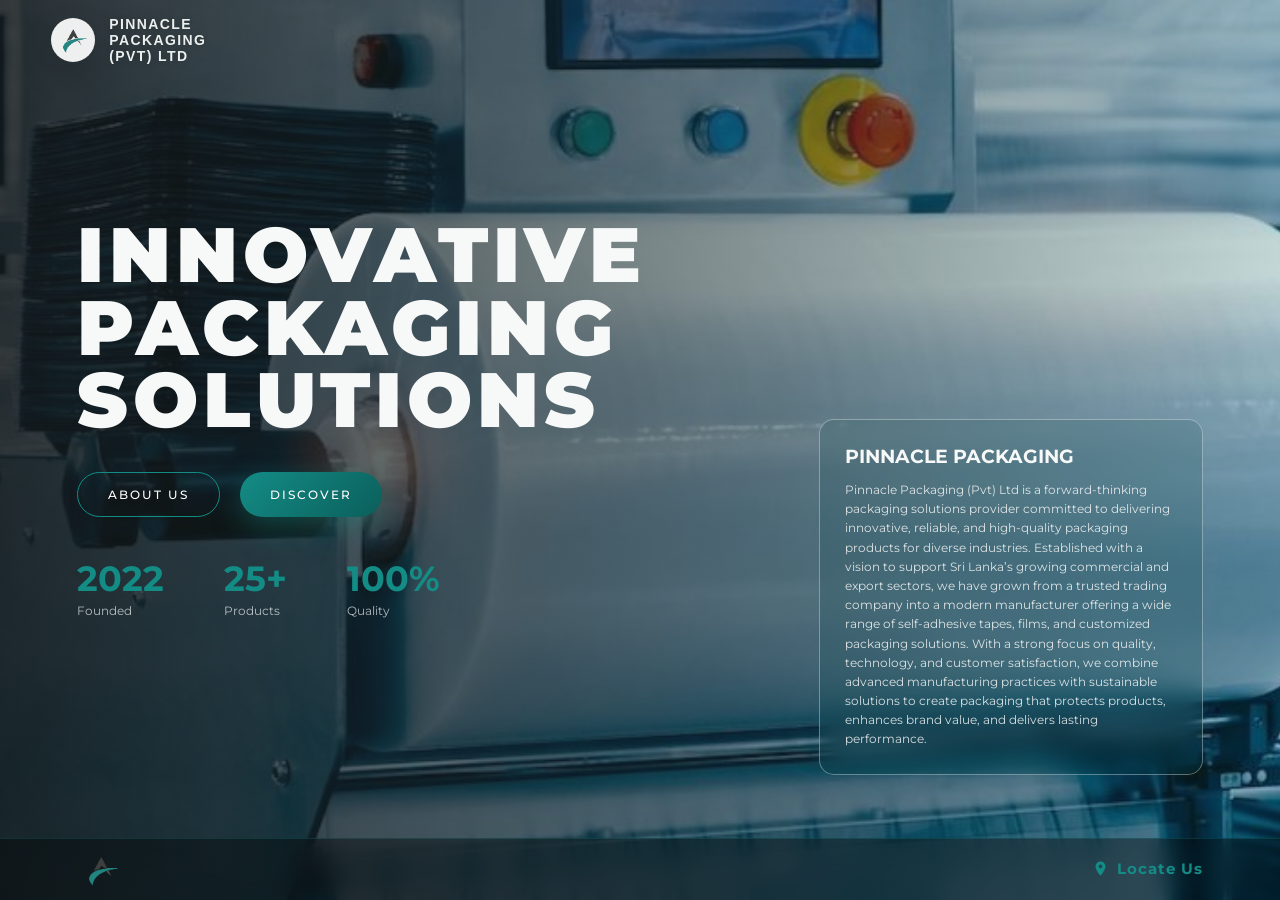
<file: index.html>
<!DOCTYPE html>
<html lang="en">
<head>
    <meta charset="UTF-8">
    <meta name="viewport" content="width=device-width, initial-scale=1.0">
    <meta name="description" content="Pinnacle Packaging provides innovative packaging tapes, films, and customized packaging solutions in Sri Lanka.">
    <title>Pinnacle Packaging | Home</title>
    <link rel="icon" type="image/png" href="Assets/Logos/Main Logo without BG.png">
    <link rel="stylesheet" href="Styles.css">
    <link href="https://fonts.googleapis.com/css2?family=Montserrat:wght@300;500;700;900&display=swap" rel="stylesheet">
</head>
<body>
    <div class="hero">
        <div class="background"></div>
        <div class="overlay"></div>

        <header>
            <div class="brand">
                <img class="brand-logo" src="Assets/Logos/Main Logo without BG.png" alt="Pinnacle Logo">
                <span>PINNACLE PACKAGING (PVT) LTD</span>
            </div>

            <nav>
                <a href="index.html">HOME</a>
                <a href="About.html">ABOUT</a>
                <a href="Product.html">PRODUCTS</a>
                <a href="Contact.html">CONTACT</a>
            </nav>
        </header>

        <main>
            <h1>
                INNOVATIVE<br>
                PACKAGING<br>
                SOLUTIONS
            </h1>

            <div class="actions">
                <a href="About.html" class="watch-link">ABOUT US</a>
                <a href="Product.html" class="discover-link">DISCOVER</a>
            </div>

            <div class="card">
                <h3>PINNACLE PACKAGING</h3>
                <p>Pinnacle Packaging (Pvt) Ltd is a forward-thinking packaging solutions provider committed to delivering innovative, reliable, and high-quality packaging products for diverse industries. Established with a vision to support Sri Lanka’s growing commercial and export sectors, we have grown from a trusted trading company into a modern manufacturer offering a wide range of self-adhesive tapes, films, and customized packaging solutions. With a strong focus on quality, technology, and customer satisfaction, we combine advanced manufacturing practices with sustainable solutions to create packaging that protects products, enhances brand value, and delivers lasting performance.</p>
            </div>

            <div class="stats">
                <div>
                    <strong>2022</strong>
                    <span>Founded</span>
                </div>
                <div>
                    <strong>25+</strong>
                    <span>Products</span>
                </div>
                <div>
                    <strong>100%</strong>
                    <span>Quality</span>
                </div>
            </div>
        </main>

        <footer>
            <div style="display: flex; align-items: center; gap: 12px;">
                <img src="Assets/Logos/Main Logo without BG.png" alt="Pinnacle Logo" style="width: 48px; height: 48px; object-fit: contain; border-radius: 0; background: transparent; padding: 0;">
            </div>
            <div>
                <a href="https://maps.app.goo.gl/ybQmW6uiwqWssfx77" target="_blank" rel="noopener noreferrer" style="color: var(--primary); text-decoration: none; display: inline-flex; align-items: center; gap: 8px; font-weight: 700; font-size: 15px; letter-spacing: 1px;">
                    <svg width="17" height="17" viewBox="0 0 24 24" fill="none" xmlns="http://www.w3.org/2000/svg" aria-hidden="true">
                        <path d="M12 2C8.13 2 5 5.13 5 9C5 13.17 9.42 18.92 11.24 21.11C11.64 21.59 12.37 21.59 12.77 21.11C14.58 18.92 19 13.17 19 9C19 5.13 15.87 2 12 2ZM12 11.5C10.62 11.5 9.5 10.38 9.5 9C9.5 7.62 10.62 6.5 12 6.5C13.38 6.5 14.5 7.62 14.5 9C14.5 10.38 13.38 11.5 12 11.5Z" fill="currentColor"/>
                    </svg>
                    <span>Locate Us</span>
                </a>
            </div>
        </footer>
    </div>
    <script src="home_script.js"></script>
</body>
</html>
</file>
<file: Styles.css>
*{
    margin:0;
    padding:0;
    box-sizing:border-box;
}

:root{
    --primary:#148C86;
    --deep:#0B5F5B;
    --dark:#2F3033;
    --white:#F7F8F8;
}

html,body{ 
    height:100%;
    width:100%;
    overflow:hidden;
    font-family:'Montserrat',sans-serif;
    color:var(--white);
}

.hero{
    height:100vh;
    width:100vw;
    position:relative;
    display:flex;
    flex-direction:column;
    overflow:hidden;
}

.background{
    position:absolute;
    inset:0;
    background-size:cover;
    background-position:center;
    animation:zoom 12s infinite alternate;
    transition:opacity 1.5s ease;
    z-index:0;
}

@keyframes zoom{
    0%{
        transform:scale(1);
    }
    100%{
    transform:scale(1.08);
    }
}

.overlay{
    position:absolute;
    inset:0;
    background:
    linear-gradient(
        90deg,
        rgba(20,25,25,.85),
        rgba(11,95,91,.25)
        );
    z-index:1;
}

header{
    position:absolute;
    inset:0 auto auto 0;
    height:80px;
    padding:20px 4vw;
    z-index:5;
    display:flex;
    align-items:center;
    justify-content:flex-start;
    background:transparent;
}

.brand{
    display:flex;
    align-items:center;
    gap:14px;
    font-family:'Poppins',sans-serif;
    font-size:14px;
    font-weight:600;
    letter-spacing:1.4px;
    color:rgba(245,250,248,0.95);
    text-shadow:0 0 6px rgba(0,0,0,.18);
}

.brand-logo{
    width:44px;
    height:44px;
    object-fit:contain;
    background:rgba(255,255,255,0.92);
    padding:2px;
    border-radius:50%;
    box-shadow:0 14px 35px rgba(0,0,0,.16);
    filter:none;
    box-sizing:border-box;
}

nav{
    display:flex;
    gap:35px;
    margin-left:1100px;
}

nav a{
    text-decoration:none;
    color:white;
    font-size:12px;
    letter-spacing:2px;
    transition:.3s;
}

nav a:hover{
    color:var(--primary);
}

.logo img{
    width:65px;
    height:65px;
    object-fit:contain;
    border-radius:12px;
    background:white;
    padding:6px;
    box-shadow:
    0 0 25px rgba(20,140,134,.5);
}

main{
    position:relative;
    z-index:3;
    flex:1;
    padding:7vh 6vw;
    display:flex;
    flex-direction:column;
    justify-content:center;
}

h1{
    font-size:clamp(38px,6vw,85px);
    line-height:.95;
    font-weight:900;
    letter-spacing:5px;
}

.actions{
    display:flex;
    gap:20px;
    margin-top:35px;
}

.watch-link,
.discover-link{
    display:inline-flex;
    align-items:center;
    justify-content:center;
    padding:14px 30px;
    border-radius:30px;
    cursor:pointer;
    font-size:12px;
    letter-spacing:2px;
    transition:.3s;
    text-decoration:none;
    font-family:'Montserrat',sans-serif;
    font-weight:500;
}

.watch-link{
    background:transparent;
    color:white;
    border:1px solid var(--primary);
}

.watch-link:hover{ 
    background:var(--primary);
}

.discover-link{
    border:none;
    color:white;
    background:
        linear-gradient(
        135deg,
        var(--primary),
        var(--deep)
);
    box-shadow:
    0 10px 30px rgba(20,140,134,.4);
}

.discover-link:hover{
    transform:translateY(-4px);
}

.card{
    position:absolute;
    right:6vw;
    top:50%;
    width:min(400px,30vw);
    padding:25px;
    background:
        rgba(1, 69, 69, 0.15);
    border:
        1px solid rgba(255, 255, 255, 0.35);

    backdrop-filter:blur(12px);
    border-radius:15px;
}

.card p{
    margin-top:12px;
    font-size:12px;
    line-height:1.6;
    opacity:.85;
}

.stats{
    display:flex;
    gap:60px;
    margin-top:40px;
}

.stats strong{
    display:block;
    font-size:35px;
    color:var(--primary);
}

.stats span{
    font-size:12px;
    opacity:.7;
}

footer{
    height:62px;
    position:relative;
    z-index:5;
    display:flex;
    justify-content:space-between;
    align-items:center;
    padding:0 6vw;
    background:rgba(0,0,0,.38);
    backdrop-filter:blur(12px);
    font-size:11px;
    border-top:1px solid rgba(20,140,134,.25);
}

@media(max-width:900px){
    nav{
        gap:15px;
    }

    .card{ 
        display:none;
    }
    .stats{
        gap:25px;
    }
}

@media(max-width:600px){
    header{
        padding:15px 20px;
    }
    nav{
        display:none;
    }
    .logo img{
        width:50px;
        height:50px;
    }
    main{
        padding:30px 25px;
    }
    h1{
        letter-spacing:2px;
    }
    .actions{
        flex-direction:column;
        align-items:flex-start;
    }
    .stats{
        gap:15px;
    }
    footer{
        height:90px;
        flex-direction:column;
        justify-content:center;
        gap:8px;
        text-align:center;
    }
}
</file>
